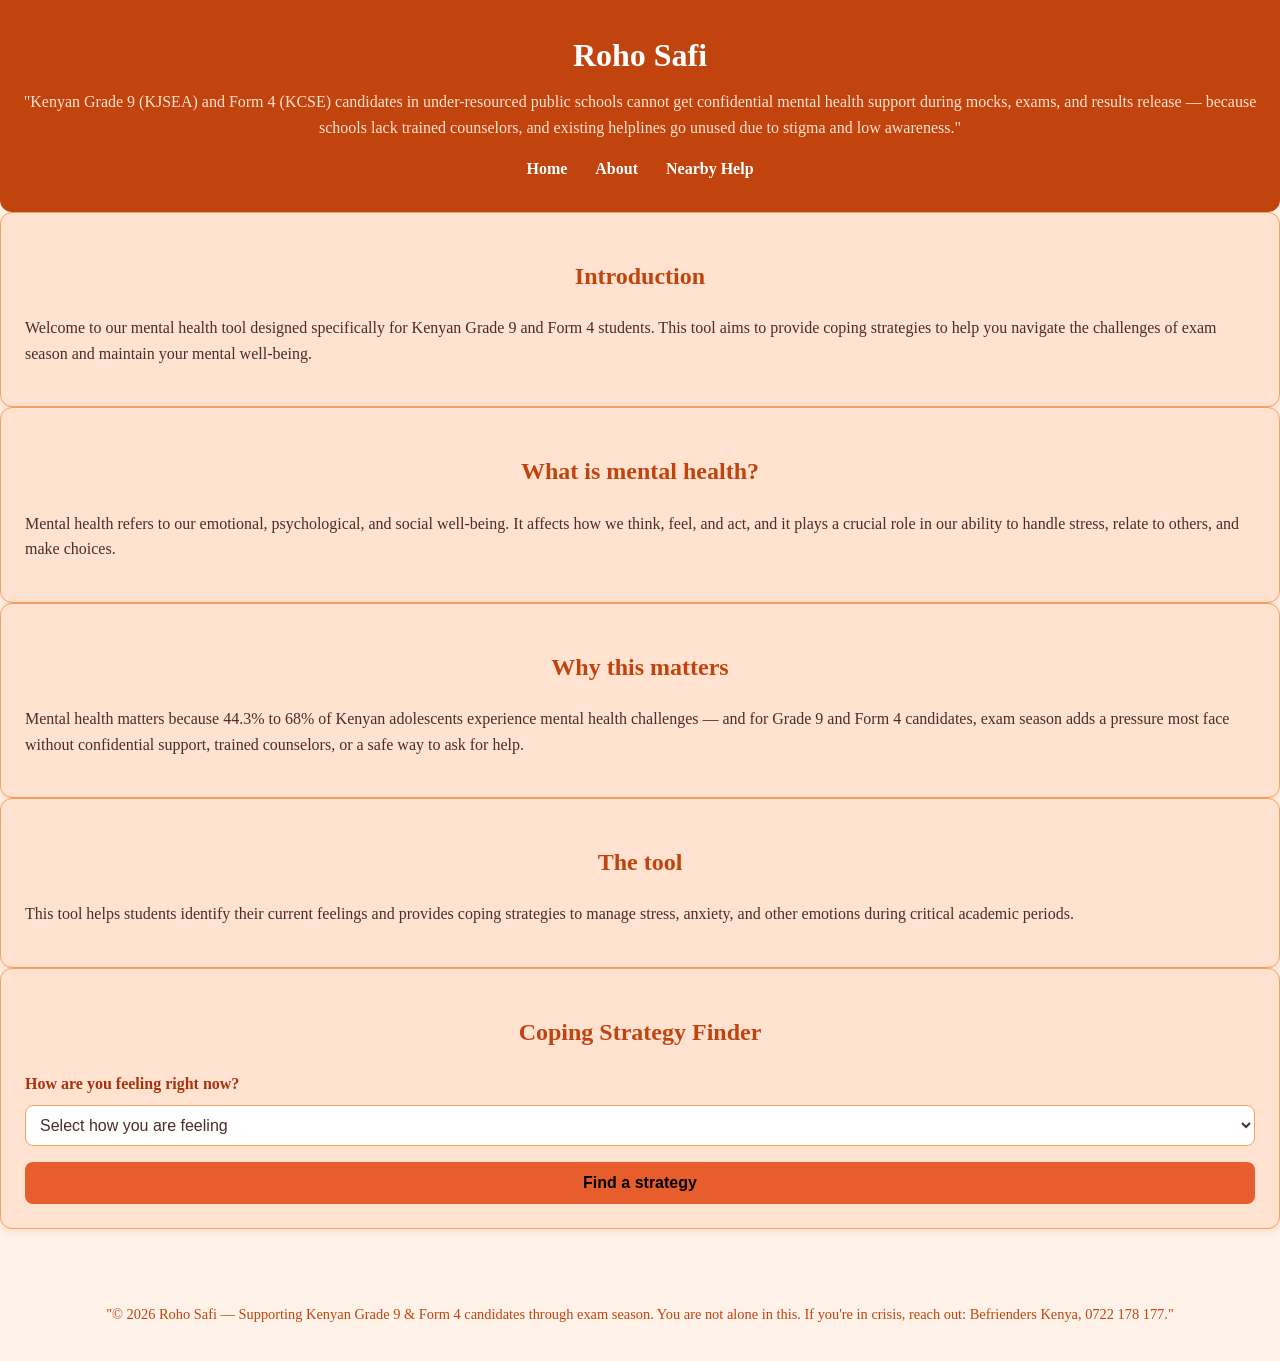
<file: index.html>
<!DOCTYPE html>
<html lang="en">
  <head>
    <link rel="icon" type="image/x-icon" href="favicon.png">
   <style>
    body {
      background-color: #fce5c9;
    }
   </style>
    <meta charset="UTF-8">
    <meta name="viewport" content="width=device-width, initial-scale=1.0">
    <title>Jay's Mental Health Tool</title>
    <link rel="stylesheet" href="styles.css">
  </head>
  <body>
    <header>
      <h1>Roho Safi</h1>
      <p>"Kenyan Grade 9 (KJSEA) and Form 4 (KCSE) candidates in under-resourced public schools cannot get confidential mental health support during mocks, exams, and results release — because schools lack trained counselors, and existing helplines go unused due to stigma and low awareness."</p>
      <nav>
      <a href="index.html">Home</a>
      <a href="about.html">About</a>
      <a href="locations.html">Nearby Help</a>
    </nav>
    </header>
    <main>
      <section id="introduction">
        <h2>Introduction</h2>
        <p>Welcome to our mental health tool designed specifically for Kenyan Grade 9 and Form 4 students. This tool aims to provide coping strategies to help you navigate the challenges of exam season and maintain your mental well-being.</p>
      </section>
      <section id="what-is-mental-health">
        <h2>What is mental health?</h2>
        <p>Mental health refers to our emotional, psychological, and social well-being. It affects how we think, feel, and act, and it plays a crucial role in our ability to handle stress, relate to others, and make choices.</p>
      </section>
      <section id="evidence">
        <h2>Why this matters</h2>
        <!-- Source: KCSE Revision, citing a 2024 KNEC-linked survey -->
<p>Mental health matters because 44.3% to 68% of Kenyan adolescents experience mental health challenges — and for Grade 9 and Form 4 candidates, exam season adds a pressure most face without confidential support, trained counselors, or a safe way to ask for help.</p>
      </section>
      <section id="feature">
        <h2>The tool</h2>
        <p>This tool helps students identify their current feelings and provides coping strategies to manage stress, anxiety, and other emotions during critical academic periods.</p>
      </section>
      <section id="coping-strategy">
        <h2>Coping Strategy Finder</h2>
        <label for="feeling">How are you feeling right now?</label>
        <select id="feeling"></select>
        <button style="color: black;" id="findStrategy">Find a strategy</button>
        <div id="strategyOutput"></div>
      </section>
      <footer>
        <p> "&copy; 2026 Roho Safi — Supporting Kenyan Grade 9 & Form 4 candidates through exam season. You are not alone in this. If you're in crisis, reach out: Befrienders Kenya, 0722 178 177."</p>
      </footer>
    </main>
    <script src="scripts.js"></script>
  </body>
</html>
</file>
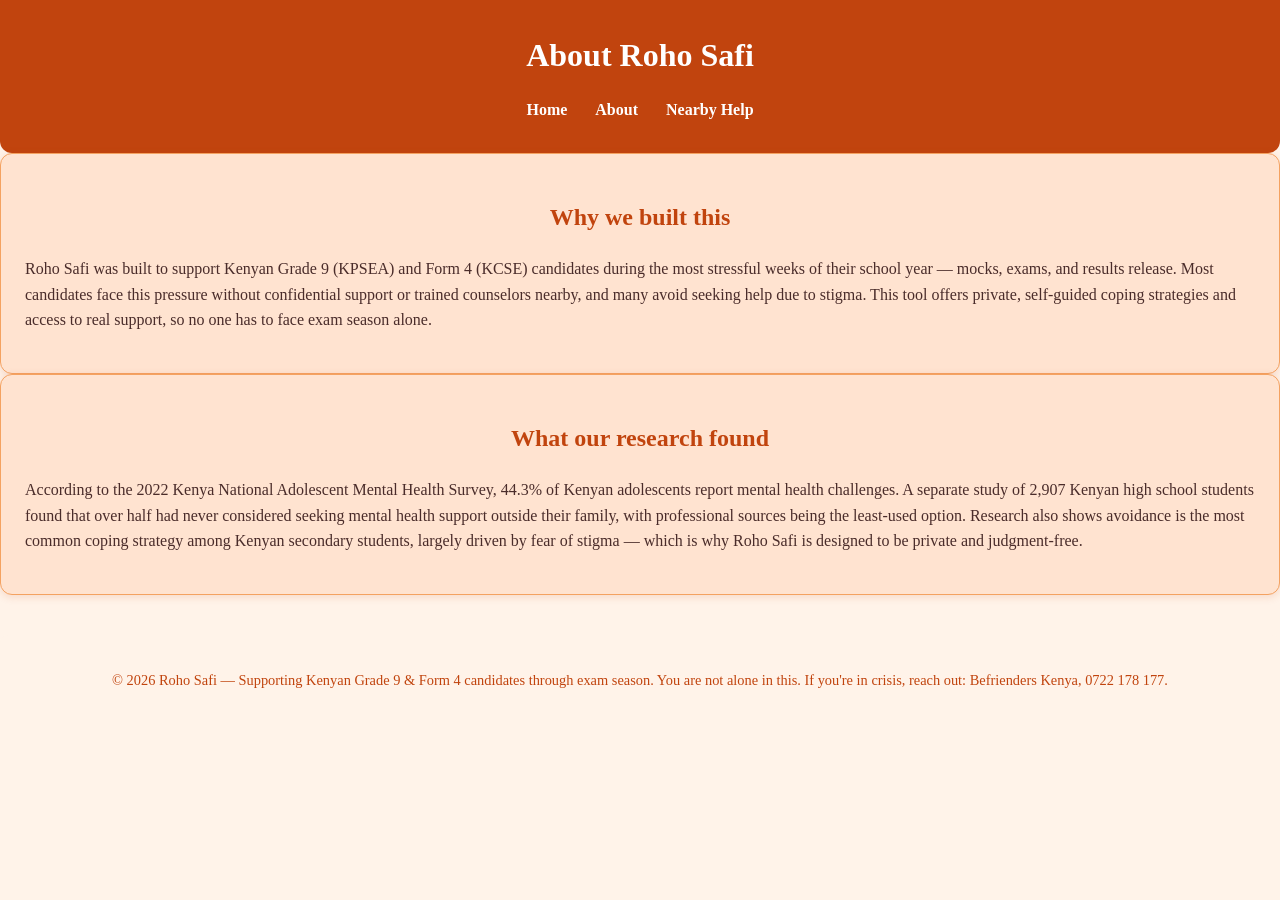
<file: about.html>
<!DOCTYPE html>
<html lang="en">
  <head>
    <link rel="icon" type="image/x-icon" href="favicon.png">
    <meta charset="UTF-8">
    <meta name="viewport" content="width=device-width, initial-scale=1.0">
    <title>About — Roho Safi</title>
    <link rel="stylesheet" href="styles.css">
  </head>
  <body>
    <header>
      <h1>About Roho Safi</h1>
      <nav>
        <a href="index.html">Home</a>
        <a href="about.html">About</a>
        <a href="locations.html">Nearby Help</a>
      </nav>
    </header>
    <main>
      <section id="about">
        <h2>Why we built this</h2>
        <p>Roho Safi was built to support Kenyan Grade 9 (KPSEA) and Form 4 (KCSE) candidates during the most stressful weeks of their school year — mocks, exams, and results release. Most candidates face this pressure without confidential support or trained counselors nearby, and many avoid seeking help due to stigma. This tool offers private, self-guided coping strategies and access to real support, so no one has to face exam season alone.</p>
      </section>
      <section id="research-summary">
        <h2>What our research found</h2>
        <p>According to the 2022 Kenya National Adolescent Mental Health Survey, 44.3% of Kenyan adolescents report mental health challenges. A separate study of 2,907 Kenyan high school students found that over half had never considered seeking mental health support outside their family, with professional sources being the least-used option. Research also shows avoidance is the most common coping strategy among Kenyan secondary students, largely driven by fear of stigma — which is why Roho Safi is designed to be private and judgment-free.</p>
      </section>
    </main>
    <footer>
      <p>&copy; 2026 Roho Safi — Supporting Kenyan Grade 9 & Form 4 candidates through exam season. You are not alone in this. If you're in crisis, reach out: Befrienders Kenya, 0722 178 177.</p>
    </footer>
  </body>
</html>
</file>
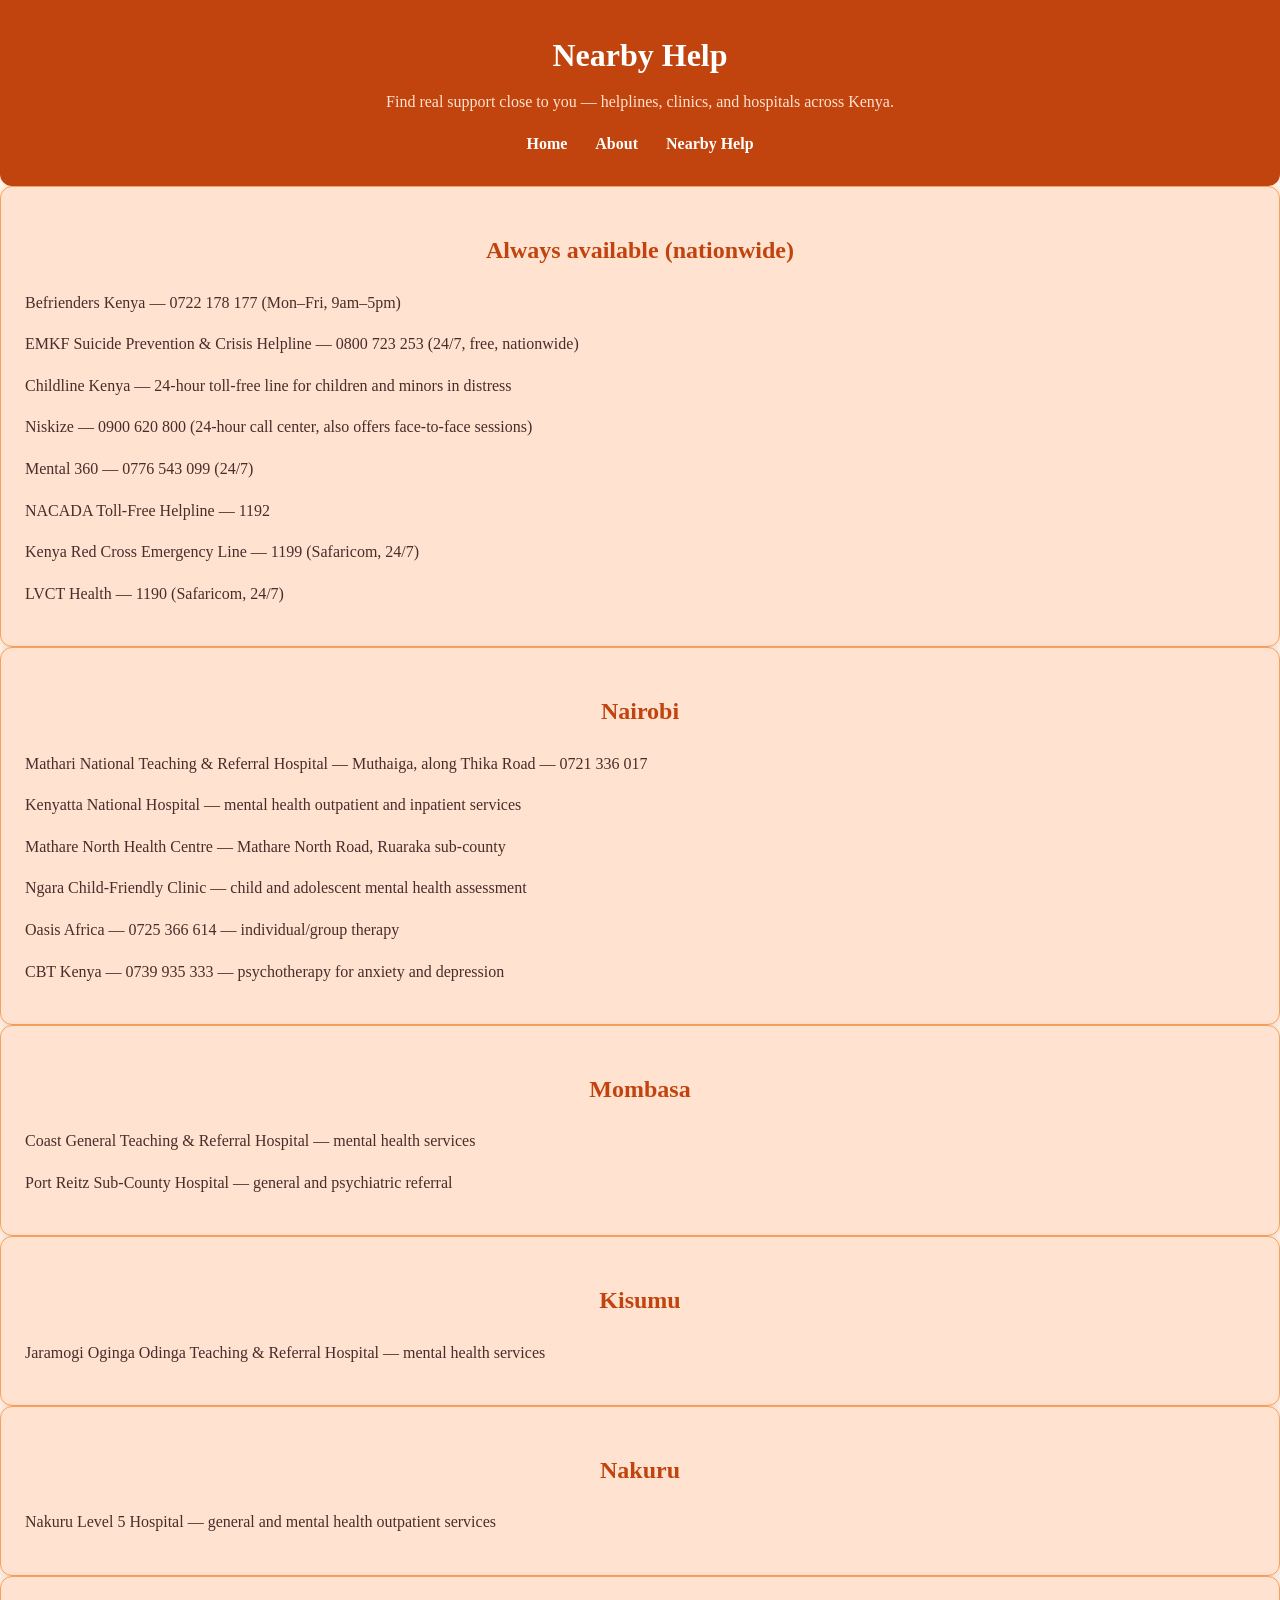
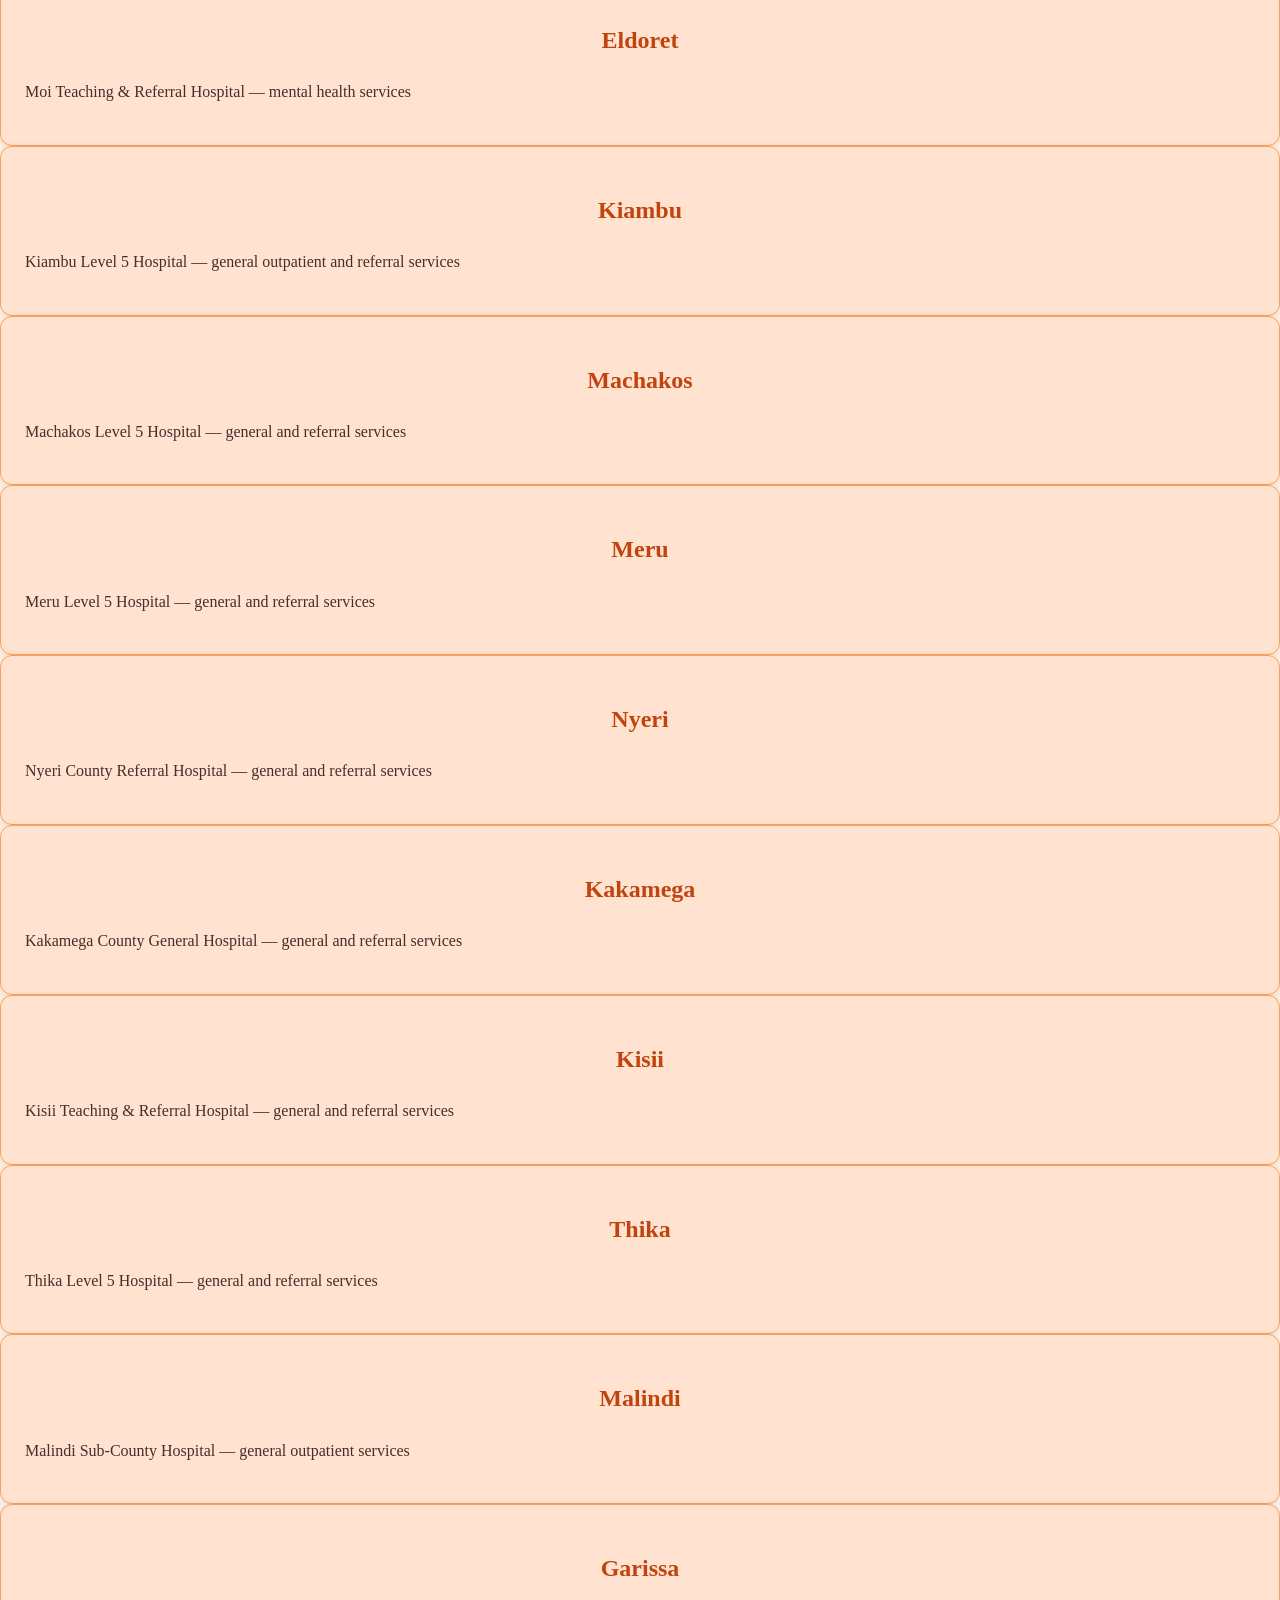
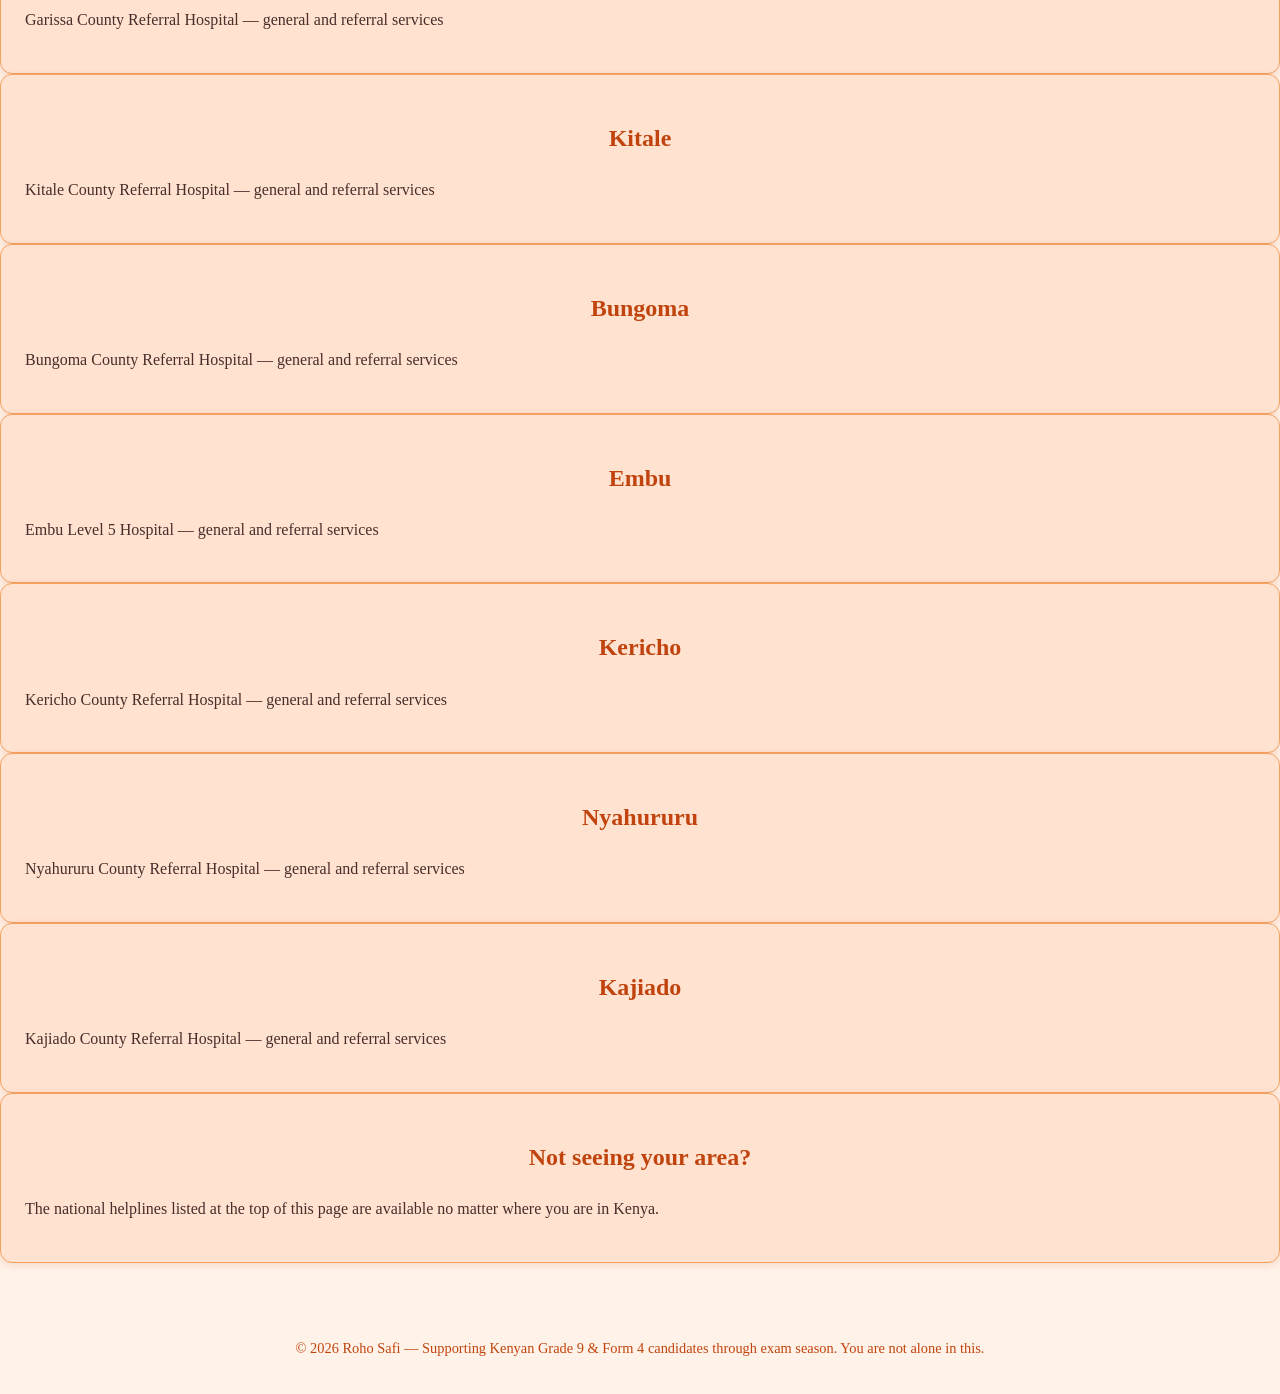
<file: locations.html>
<!DOCTYPE html>
<html lang="en">
  <head>
    <link rel="icon" type="image/x-icon" href="favicon.png">
    <meta charset="UTF-8">
    <meta name="viewport" content="width=device-width, initial-scale=1.0">
    <title>Nearby Help — Roho Safi</title>
    <link rel="stylesheet" href="styles.css">
  </head>
  <body>
    <header>
      <h1>Nearby Help</h1>
      <p>Find real support close to you — helplines, clinics, and hospitals across Kenya.</p>
      <nav>
        <a href="index.html">Home</a>
        <a href="about.html">About</a>
        <a href="locations.html">Nearby Help</a>
      </nav>
    </header>
    <main>
      <section id="always-available">
        <h2>Always available (nationwide)</h2>
        <p>Befrienders Kenya — 0722 178 177 (Mon–Fri, 9am–5pm)</p>
        <p>EMKF Suicide Prevention & Crisis Helpline — 0800 723 253 (24/7, free, nationwide)</p>
        <p>Childline Kenya — 24-hour toll-free line for children and minors in distress</p>
        <p>Niskize — 0900 620 800 (24-hour call center, also offers face-to-face sessions)</p>
        <p>Mental 360 — 0776 543 099 (24/7)</p>
        <p>NACADA Toll-Free Helpline — 1192</p>
        <p>Kenya Red Cross Emergency Line — 1199 (Safaricom, 24/7)</p>
        <p>LVCT Health — 1190 (Safaricom, 24/7)</p>
      </section>

      <section class="location-block">
        <h2>Nairobi</h2>
        <p>Mathari National Teaching & Referral Hospital — Muthaiga, along Thika Road — 0721 336 017</p>
        <p>Kenyatta National Hospital — mental health outpatient and inpatient services</p>
        <p>Mathare North Health Centre — Mathare North Road, Ruaraka sub-county</p>
        <p>Ngara Child-Friendly Clinic — child and adolescent mental health assessment</p>
        <p>Oasis Africa — 0725 366 614 — individual/group therapy</p>
        <p>CBT Kenya — 0739 935 333 — psychotherapy for anxiety and depression</p>
      </section>

      <section class="location-block">
        <h2>Mombasa</h2>
        <p>Coast General Teaching & Referral Hospital — mental health services</p>
        <p>Port Reitz Sub-County Hospital — general and psychiatric referral</p>
      </section>

      <section class="location-block">
        <h2>Kisumu</h2>
        <p>Jaramogi Oginga Odinga Teaching & Referral Hospital — mental health services</p>
      </section>

      <section class="location-block">
        <h2>Nakuru</h2>
        <p>Nakuru Level 5 Hospital — general and mental health outpatient services</p>
      </section>

      <section class="location-block">
        <h2>Eldoret</h2>
        <p>Moi Teaching & Referral Hospital — mental health services</p>
      </section>

      <section class="location-block">
        <h2>Kiambu</h2>
        <p>Kiambu Level 5 Hospital — general outpatient and referral services</p>
      </section>

      <section class="location-block">
        <h2>Machakos</h2>
        <p>Machakos Level 5 Hospital — general and referral services</p>
      </section>

      <section class="location-block">
        <h2>Meru</h2>
        <p>Meru Level 5 Hospital — general and referral services</p>
      </section>

      <section class="location-block">
        <h2>Nyeri</h2>
        <p>Nyeri County Referral Hospital — general and referral services</p>
      </section>

      <section class="location-block">
        <h2>Kakamega</h2>
        <p>Kakamega County General Hospital — general and referral services</p>
      </section>

      <section class="location-block">
        <h2>Kisii</h2>
        <p>Kisii Teaching & Referral Hospital — general and referral services</p>
      </section>

      <section class="location-block">
        <h2>Thika</h2>
        <p>Thika Level 5 Hospital — general and referral services</p>
      </section>

      <section class="location-block">
        <h2>Malindi</h2>
        <p>Malindi Sub-County Hospital — general outpatient services</p>
      </section>

      <section class="location-block">
        <h2>Garissa</h2>
        <p>Garissa County Referral Hospital — general and referral services</p>
      </section>

      <section class="location-block">
        <h2>Kitale</h2>
        <p>Kitale County Referral Hospital — general and referral services</p>
      </section>

      <section class="location-block">
        <h2>Bungoma</h2>
        <p>Bungoma County Referral Hospital — general and referral services</p>
      </section>

      <section class="location-block">
        <h2>Embu</h2>
        <p>Embu Level 5 Hospital — general and referral services</p>
      </section>

      <section class="location-block">
        <h2>Kericho</h2>
        <p>Kericho County Referral Hospital — general and referral services</p>
      </section>

      <section class="location-block">
        <h2>Nyahururu</h2>
        <p>Nyahururu County Referral Hospital — general and referral services</p>
      </section>

      <section class="location-block">
        <h2>Kajiado</h2>
        <p>Kajiado County Referral Hospital — general and referral services</p>
      </section>

      <section class="location-block">
        <h2>Not seeing your area?</h2>
        <p>The national helplines listed at the top of this page are available no matter where you are in Kenya.</p>
      </section>
    </main>
    <footer>
      <p>&copy; 2026 Roho Safi — Supporting Kenyan Grade 9 & Form 4 candidates through exam season. You are not alone in this.</p>
    </footer>
  </body>
</html>
</file>
<file: styles.css>
/* ===========================
   Roho Safi — Warm Theme
   =========================== */

body {
  margin: 0;
  font-family: 'Times New Roman', Tahoma, Geneva, Verdana, sans-serif;
  background-color: #FFF3E9;
  color: #4A2C2A;
  line-height: 1.6;
}

/* ===========================
   Header banner
   =========================== */
header {
  background-color: #C1440E;
  color: #FFFFFF;
  text-align: center;
  padding: 30px 20px;
  border-radius: 0 0 12px 12px;
}

header h1 {
  color: #FFFFFF;
  margin: 0;
}

header p {
  color: #FFE3D0;
  margin-top: 8px;
}

header nav {
  margin-top: 16px;
}

header nav a {
  color: #FFFFFF;
  text-decoration: none;
  font-weight: 600;
  margin: 0 12px;
  padding-bottom: 2px;
  border-bottom: 2px solid transparent;
}

header nav a:hover {
  border-bottom: 2px solid #FFE3D0;
}

/* ===========================
   Headings (outside header)
   =========================== */
h2, h3 {
  color: #C1440E;
  text-align: center;
}

/* ===========================
   Grid layout — arrange sections in quarters
   =========================== */
.container {
  display: grid;
  grid-template-columns: 1fr 1fr;
  grid-template-rows: 1fr 1fr;
  gap: 20px;
  max-width: 900px;
  margin: 0 auto;
  padding: 20px;
}

@media (max-width: 700px) {
  .container {
    grid-template-columns: 1fr;
  }
}

/* ===========================
   Feature sections
   =========================== */
section {
  background-color: #FFE3D0;
  border: 1px solid #F4A261;
  border-radius: 12px;
  padding: 24px;
  margin: 0;
  box-shadow: 0 2px 8px rgba(193, 68, 14, 0.15);
}

/* ===========================
   Labels
   =========================== */
label {
  display: block;
  margin-bottom: 8px;
  font-weight: 600;
  color: #A6320E;
}

/* ===========================
   Dropdowns
   =========================== */
select {
  width: 100%;
  padding: 10px;
  margin-bottom: 16px;
  border: 1px solid #F4A261;
  border-radius: 8px;
  background-color: #FFFFFF;
  color: #4A2C2A;
  font-size: 1rem;
}

select:focus {
  outline: none;
  border-color: #C1440E;
  box-shadow: 0 0 0 2px rgba(193, 68, 14, 0.2);
}

/* ===========================
   Buttons
   =========================== */
button {
  display: block;
  width: 100%;
  padding: 12px;
  background-color: #E85D2C;
  color: #FFFFFF;
  border: none;
  border-radius: 8px;
  font-size: 1rem;
  font-weight: 600;
  cursor: pointer;
  transition: background-color 0.2s ease, transform 0.1s ease;
}

button:hover {
  background-color: #C1440E;
}

button:active {
  transform: scale(0.98);
}

/* ===========================
   Footer
   =========================== */
footer {
  text-align: center;
  margin-top: 40px;
  padding: 20px;
  background-color: #FFF3E9;
  color: #C1440E;
  border-radius: 8px 8px 0 0;
  font-size: 0.9rem;
}

footer strong {
  color: #FFE3D0;
}

/* ===========================
   Modal popup
   =========================== */
.modal-overlay {
  position: fixed;
  top: 0;
  left: 0;
  width: 100%;
  height: 100%;
  background: rgba(74, 44, 42, 0.6);
  display: flex;
  align-items: center;
  justify-content: center;
  z-index: 1000;
}

.modal-overlay.hidden {
  display: none;
}

.modal-box {
  background-color: #FFE3D0;
  border-radius: 12px;
  padding: 30px;
  max-width: 400px;
  width: 85%;
  position: relative;
  box-shadow: 0 4px 16px rgba(0, 0, 0, 0.3);
  text-align: center;
}

.modal-close {
  position: absolute;
  top: 8px;
  right: 12px;
  background: none;
  border: none;
  font-size: 1.5rem;
  color: #C1440E;
  cursor: pointer;
  width: auto;
  padding: 0;
}

#modalText {
  color: #4A2C2A;
  font-size: 1.05rem;
  margin-top: 10px;
}
</file>
